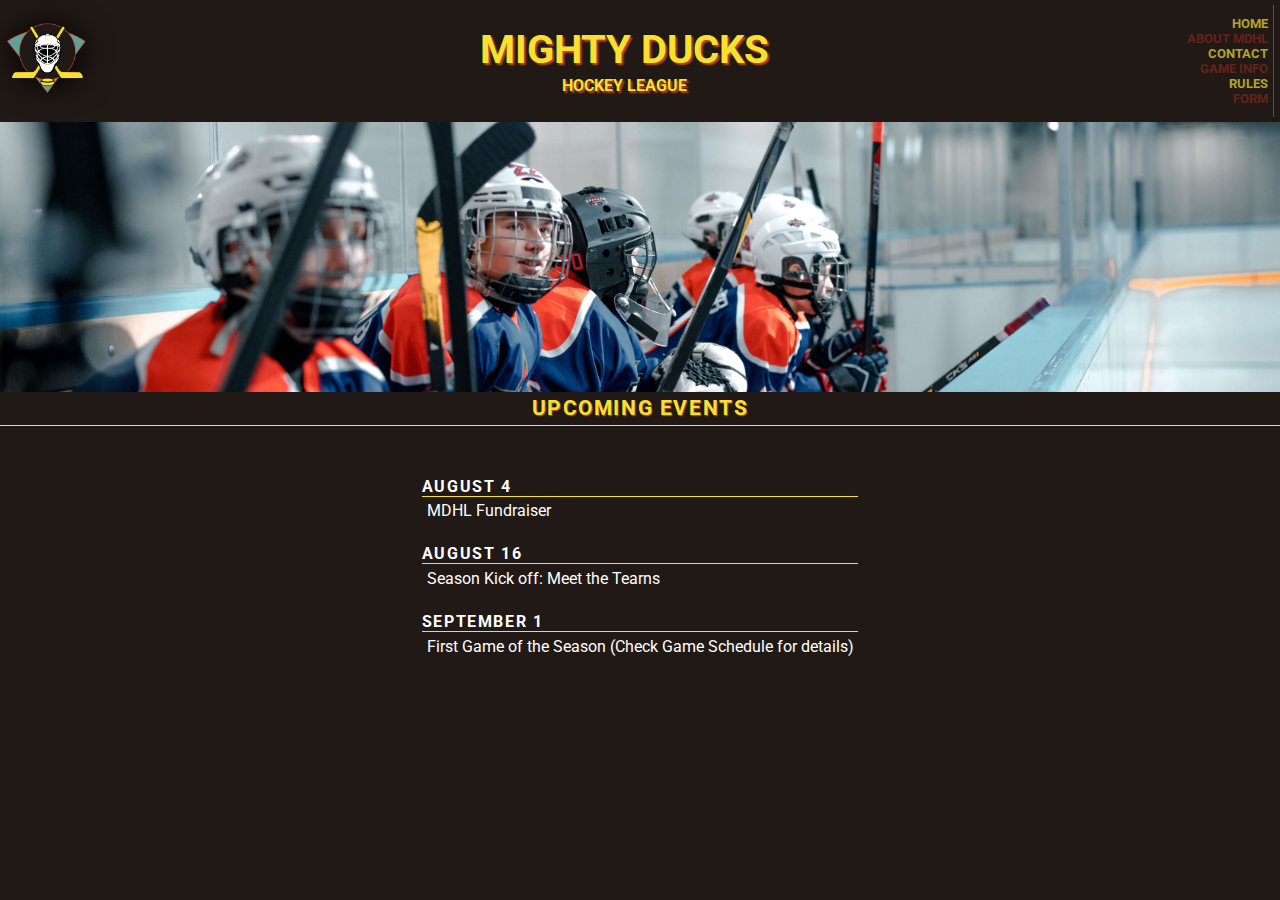
<file: index.html>
<!DOCTYPE html>
<html lang="en">
<head>
    <link rel="shortcut icon" href="./favico.ico">
    <meta charset="UTF-8">
    <meta http-equiv="X-UA-Compatible" content="IE=edge">
    <meta name="viewport" content="width=device-width, initial-scale=1.0">
    <title>Mighty Ducks Hockey League</title>
    <link rel="stylesheet" href="./assets/css/mdhl_2.css" type="text/css">
</head>
<body>
    <!-- HEADER -->
    <header class="banner">
        <!-- NAV-->
        <div class="navBar">
            <div class="brand">
                <img src="./assets/img/Logo-mighty.png" alt="logo might ducks">
            </div>
            <h1 class="title">
                Mighty Ducks <span>Hockey League</span>
            </h1>
            <nav class="menuNav">
                <ul>
                    <li><a class="uno" href="index.html">HOME</a></li>
                    <li><a class="dos" href="about.html">About MDHL</a></li>
                    <li><a class="uno" href="contact.html">Contact</a></li>
                    <li><a class="dos" href="game_info.html">Game Info</a></li>
                    <li><a class="uno" href="rules.html">Rules</a></li>
                    <li><a class="dos" href="form.html">Form</a></li>
                </ul>     
            </nav>
        </div>
        <!-- BACKGROUND IMAGE -->
        <div class="imgBanner indexP">
        </div>
    </header>
    <!-- CONTENIDO -->
    <section class="container">
        <!-- TITULO DE CADA PAGINA -->
        <h2 class="subtitle">
            Upcoming Events
        </h2>
        <!-- ARTICULO DE CONTENIDO -->
        <article class="contenido">
            <div class="ContenidoFechas">
                <dl>
                    <dt>August 4</dt>
                    <dd>MDHL Fundraiser</dd>
                    <dt>August 16</dt>
                    <dd>Season Kick off: Meet the Tearns</dd>
                    <dt>September 1</dt>
                    <dd>First Game of the Season (Check Game Schedule for details)</dd>
                </dl>
            </div>
        </article>
    </section>
</body>
</html>
</file>
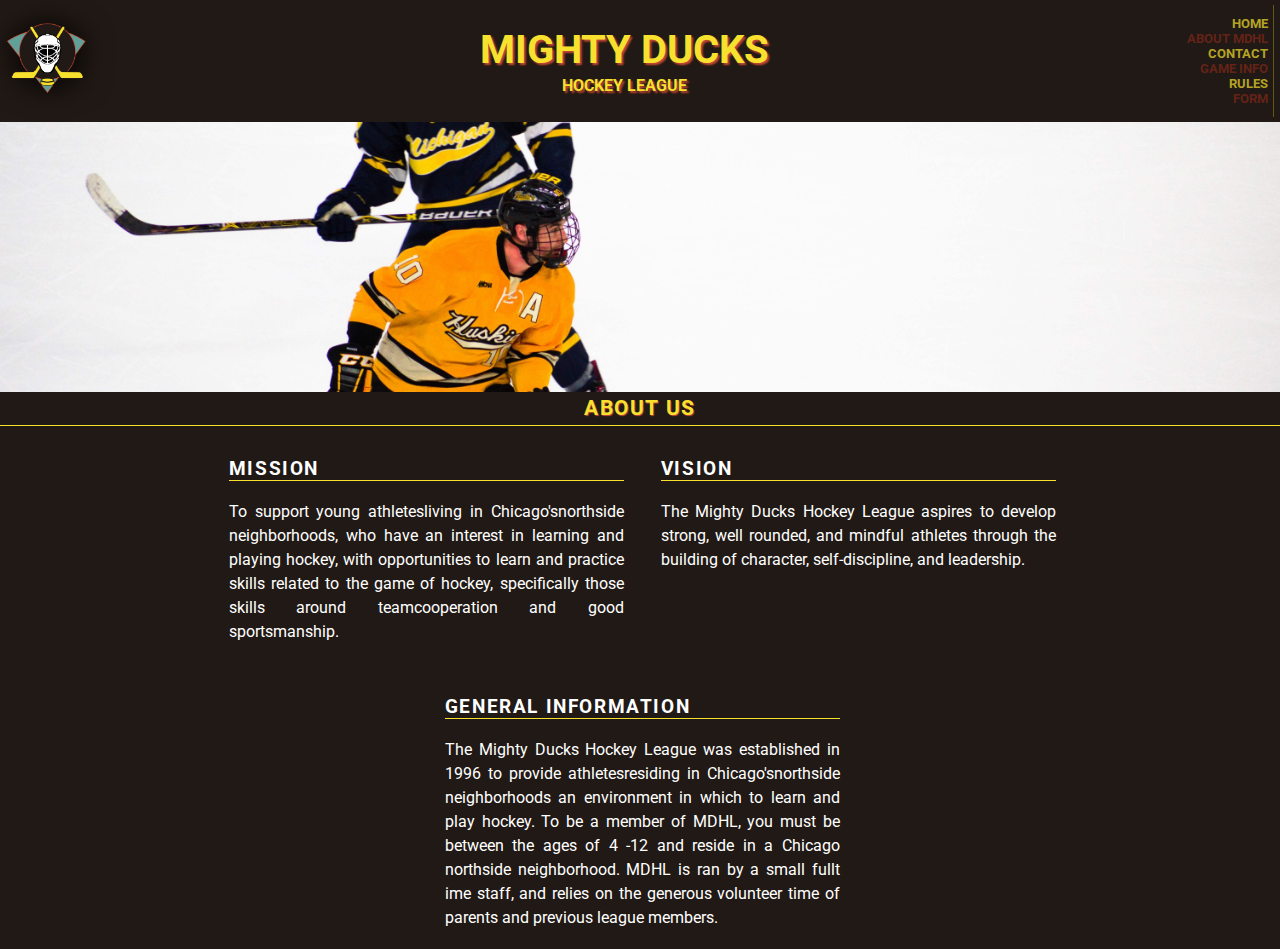
<file: about.html>
<!DOCTYPE html>
<html lang="en">
<head>
    <link rel="shortcut icon" href="./favico.ico">
    <meta charset="UTF-8">
    <meta http-equiv="X-UA-Compatible" content="IE=edge">
    <meta name="viewport" content="width=device-width, initial-scale=1.0">
    <title>Mighty Ducks Hockey League</title>
    <link rel="stylesheet" href="./assets/css/mdhl_2.css" type="text/css">
</head>
<body>
    <!-- HEADER -->
    <header class="banner">
        <!-- NAV-->
        <div class="navBar">
            <div class="brand">
                <img src="./assets/img/Logo-mighty.png" alt="logo might ducks">
            </div>
            <h1 class="title">
                Mighty Ducks <span>Hockey League</span>
            </h1>
            <nav class="menuNav">
                <ul>
                    <li><a class="uno" href="index.html">HOME</a></li>
                    <li><a class="dos" href="about.html">About MDHL</a></li>
                    <li><a class="uno" href="contact.html">Contact</a></li>
                    <li><a class="dos" href="game_info.html">Game Info</a></li>
                    <li><a class="uno" href="rules.html">Rules</a></li>
                    <li><a class="dos" href="form.html">Form</a></li>
                </ul>     
            </nav>
        </div>
        <!-- BACKGROUND IMAGE -->
        <div class="imgBanner aboutP">
        </div>
    </header>
    <!-- CONTENIDO -->
    <section class="container">
        <!-- TITULO DE CADA PAGINA -->
        <h2 class="subtitle">
            About Us
        </h2>
        <!-- ARTICULO DE CONTENIDO -->
        <article class="cardContain">
            <div class="card">
                <h3>
                    Mission
                </h3>
                <p>
                    To support young athletesliving in Chicago'snorthside neighborhoods, who have an interest in
                    learning and playing hockey, with opportunities to learn and practice skills related to the game of 
                    hockey, specifically those skills around teamcooperation and good sportsmanship.
                </p>
            </div>
            <div class="card">
                <h3>
                    Vision
                </h3>
                <p>
                    The Mighty Ducks Hockey League aspires to develop strong, well rounded, and mindful
                    athletes through the building of character, self-discipline, and leadership.
                </p>
            </div>
            <div class="card">
                <h3>
                    General Information
                </h3>
                <p>
                    The Mighty Ducks Hockey League was established in 1996 to provide athletesresiding in 
                    Chicago'snorthside neighborhoods an environment in which to learn and play hockey. To be a 
                    member of MDHL, you must be between the ages of 4 -12 and reside in a Chicago northside 
                    neighborhood. MDHL is ran by a small fullt ime staff, and relies on the generous volunteer time of 
                    parents and previous league members.
                </p>
            </div>
        </article>
    </section>
</body>
</html>
</file>
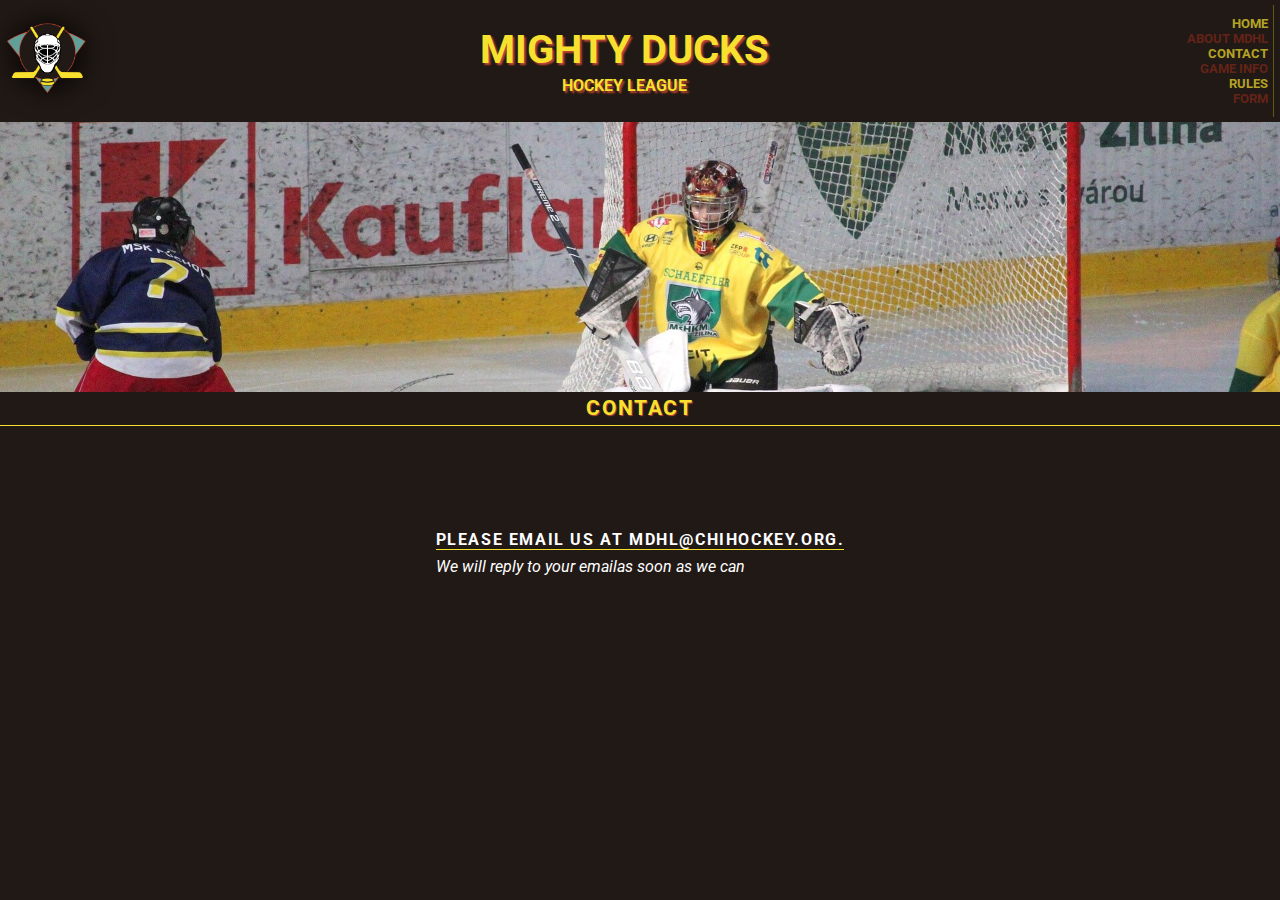
<file: contact.html>
<!DOCTYPE html>
<html lang="en">
<head>
    <link rel="shortcut icon" href="./favico.ico">
    <meta charset="UTF-8">
    <meta http-equiv="X-UA-Compatible" content="IE=edge">
    <meta name="viewport" content="width=device-width, initial-scale=1.0">
    <title>Mighty Ducks Hockey League</title>
    <link rel="stylesheet" href="./assets/css/mdhl_2.css" type="text/css">
</head>
<body>
    <!-- HEADER -->
    <header class="banner">
        <!-- NAV-->
        <div class="navBar">
            <div class="brand">
                <img src="./assets/img/Logo-mighty.png" alt="logo might ducks">
            </div>
            <h1 class="title">
                Mighty Ducks <span>Hockey League</span>
            </h1>
            <nav class="menuNav">
                <ul>
                    <li><a class="uno" href="index.html">HOME</a></li>
                    <li><a class="dos" href="about.html">About MDHL</a></li>
                    <li><a class="uno" href="contact.html">Contact</a></li>
                    <li><a class="dos" href="game_info.html">Game Info</a></li>
                    <li><a class="uno" href="rules.html">Rules</a></li>
                    <li><a class="dos" href="form.html">Form</a></li>
                </ul>     
            </nav>
        </div>
        <!-- BACKGROUND IMAGE -->
        <div class="imgBanner contactP">
        </div>
    </header>
    <!-- CONTENIDO -->
    <section class="container">
        <!-- TITULO DE CADA PAGINA -->
        <h2 class="subtitle">
            Contact
        </h2>
        <!-- ARTICULO DE CONTENIDO -->
        <article class="contenido">
            <div class="contenidoContact"> 
                <dl>
                    <dt>Please email us at <a href="mailto:mdhl@chihockey.org">mdhl@chihockey.org</a>.</dt>
                    <dd>We will reply to your emailas soon as we can</dd>
                </dl>
                </div>
        </article>
    </section>
</body>
</html>
</file>
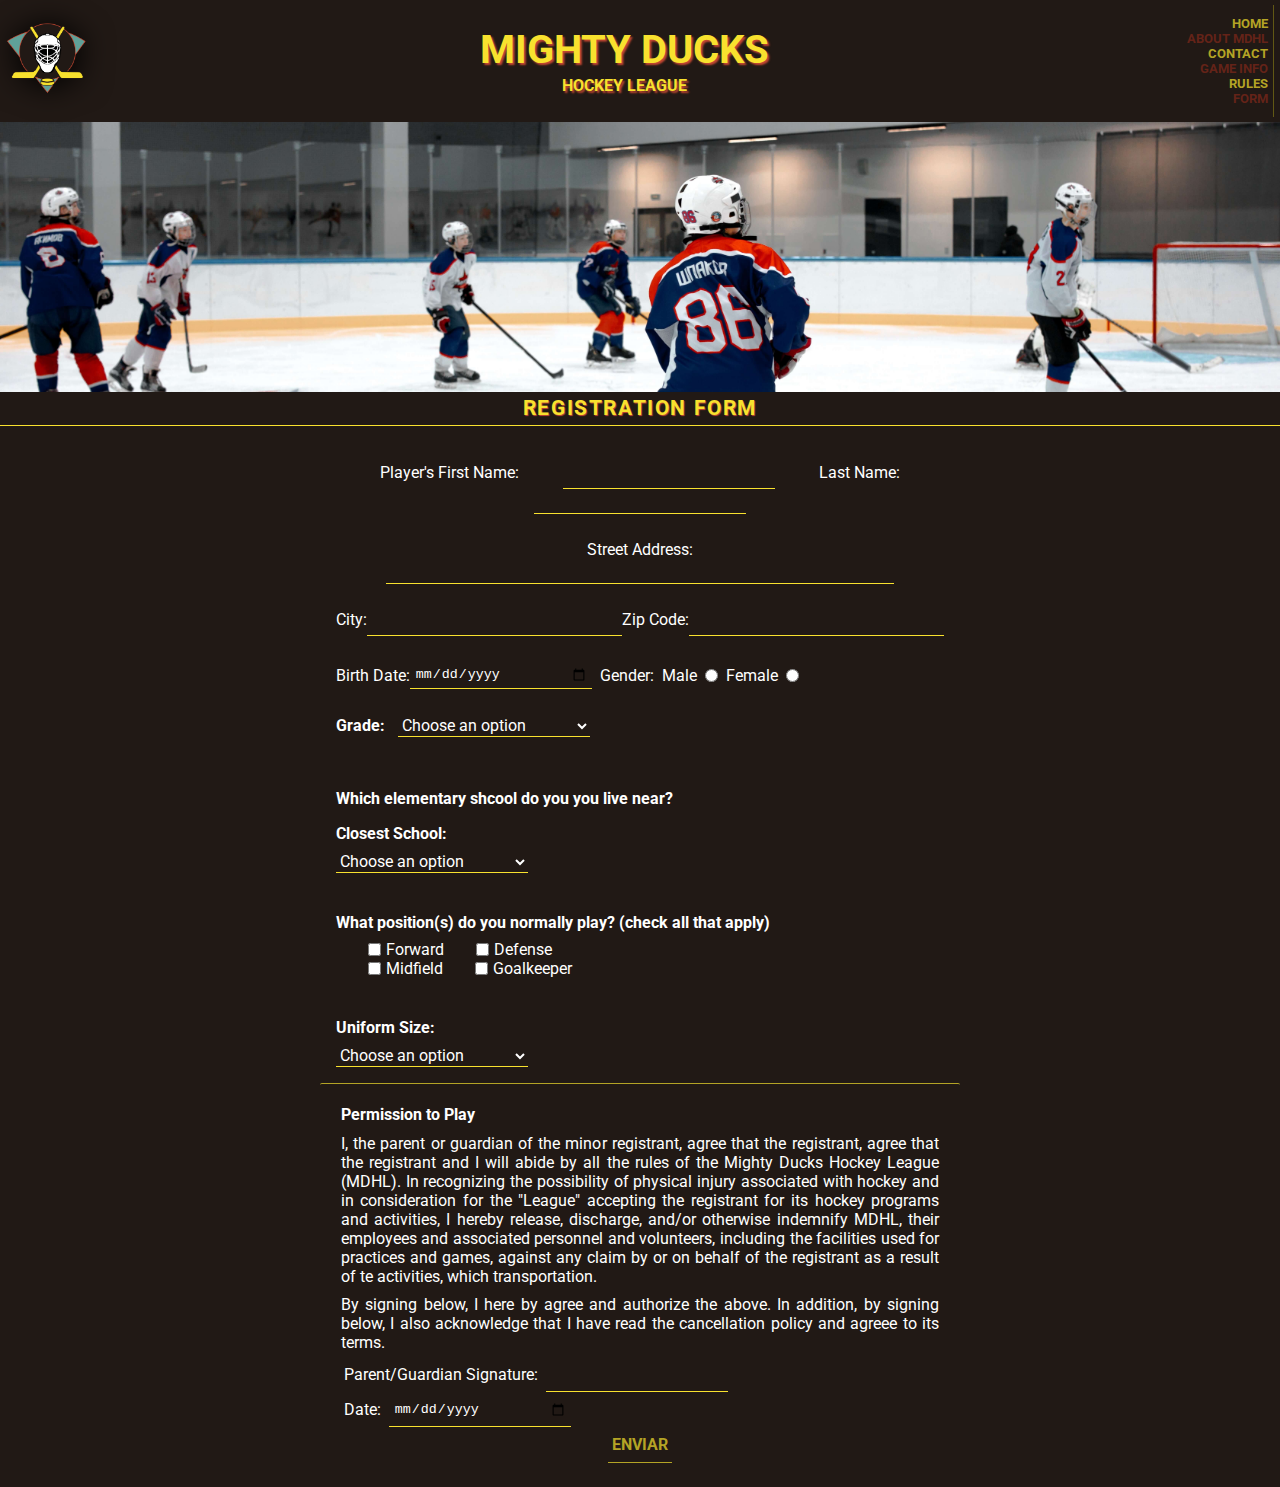
<file: form.html>
<!DOCTYPE html>
<html lang="en">
<head>
    <link rel="shortcut icon" href="./favico.ico">
    <meta charset="UTF-8">
    <meta http-equiv="X-UA-Compatible" content="IE=edge">
    <meta name="viewport" content="width=device-width, initial-scale=1.0">
    <title>Mighty Ducks Hockey League</title>
    <link rel="stylesheet" href="./assets/css/mdhl_2.css" type="text/css">
</head>
<body>
    <!-- HEADER -->
    <header class="banner">
        <!-- NAV-->
        <div class="navBar">
            <div class="brand">
                <img src="./assets/img/Logo-mighty.png" alt="logo might ducks">
            </div>
            <h1 class="title">
                Mighty Ducks <span>Hockey League</span>
            </h1>
            <nav class="menuNav">
                <ul>
                    <li><a class="uno" href="index.html">HOME</a></li>
                    <li><a class="dos" href="about.html">About MDHL</a></li>
                    <li><a class="uno" href="contact.html">Contact</a></li>
                    <li><a class="dos" href="game_info.html">Game Info</a></li>
                    <li><a class="uno" href="rules.html">Rules</a></li>
                    <li><a class="dos" href="form.html">Form</a></li>
                </ul>     
            </nav>
        </div>
        <!-- BACKGROUND IMAGE -->
        <div class="imgBanner formP">
        </div>
    </header>
    <!-- CONTENIDO -->
    <section class="container">
        <!-- TITULO DE CADA PAGINA -->
        <h2 class="subtitle">
            Registration form
        </h2>
        <!-- ARTICULO DE CONTENIDO -->
        <article class="contenido">
            <form action="show_data.html" method="get">
                <fieldset>
                <div class="fName">
                <!-- NOMBRE -->
                    <label for="fname">Player's First Name:</label>
                        <input type="text" name="name" id="fname">
                <!-- APELLIDO -->
                    <label for="lname">Last Name:</label>
                        <input type="text" name="lastname" id="lname">
                </div>
                <div class="fDireccion">
                <!-- DIRECCION -->
                    <label for="address">Street Address:</label>
                        <input type="text" name="address" id="address">
                </div>
                <div class="fCiudad">
                <!-- CIUDAD -->
                    <label for="city">City:</label>
                        <input type="text" name="city" id="city">
                <!-- CODIGO POSTAL -->
                    <label for="zCode">Zip Code:</label>
                        <input type="number" name="zip_Code" id="zCode">
                </div>
                <div class="fBirth">
                <!-- FECHA DE NACIMIENTO -->
                    <label for="birth">Birth Date:</label>
                        <input type="date" name="birth" id="birth">
                <!-- GENERO -->
                    <p>Gender:</p>
                        <label for="Mgender">Male</label>
                            <input type="radio" name="gender" id="Mgender" value="male">
                        <label for="Fgender">Female</label>
                            <input type="radio" name="gender" id="Fgender" value="female">
                </div>
                <div class="fGrado">
                <!-- GRADO -->
                    <p><strong>Grade:</strong></p>
                        <select name="grade" id="grade">
                            <option disabled selected hidden> Choose an option</option>
                            <option value="preschool">Pre-School</option>
                            <option value="first">1rst</option>
                            <option value="second">2nd</option>
                            <option value="third">3rd</option>
                            <option value="fourth">4th</option>
                            <option value="fifth">5th</option>
                        </select>
                </div>
                </fieldset>
                <fieldset class="f1">
                <!-- CLOSEST SCHOOL -->
                    <p><strong>Which elementary shcool do you you live near?</strong></p>
                    <p><strong>Closest School:</strong></p>
                    <select name="closest" id="closest_school">
                        <option disabled selected hidden> Choose an option</option>
                        <option value="Katzenmaier">AJ Katzenmaier</option>
                        <option value="Greenbay">Greenbay</option>
                        <option value="Howard">Howard A Yeager</option>
                        <option value="Marjorie">Marjorie P Hart</option>
                        <option value="North">North Elementary</option>
                        <option value="South">South  Elementary</option>
                    </select>
                </fieldset>
                <fieldset class="f2">
                <!-- POSITION(S) -->
                    <p><strong>What position(s) do you normally play? (check all that apply)</strong></p>
                    <div class="miniContainer">
                        <input type="checkbox" name="Forward" id="check1">
                        <label for="check1">Forward</label>
                        <input type="checkbox" name="Defense" id="check2">
                        <label for="check2">Defense</label>
                        <input type="checkbox" name="Midfield" id="check3">
                        <label for="check3">Midfield</label>
                        <input type="checkbox" name="Goalkeeper" id="check4">
                        <label for="check4">Goalkeeper</label>
                    </div>
                </fieldset>
                <fieldset class="f3">
                <!-- UNIFORM SIZE -->
                    <p><strong>Uniform Size:</strong></p>
                    <select name="size" id="size">
                        <option disabled selected hidden> Choose an option</option>
                        <option value="YS">Youth Small</option>
                        <option value="YM">Youth Medium</option>
                        <option value="YL">Youth Large</option>
                        <option value="S">Small</option>
                        <option value="M">Medium</option>
                        <option value="L">Large</option>
                        <option value="EL">Extra-Large</option>
                    </select>
                </fieldset>
                <fieldset class="f4">
                <!-- PERMISSION TO PLAY -->
                    <p><strong>Permission to Play</strong></p>
                    <p>I, the parent or guardian of the minor registrant, agree that the registrant, agree that the registrant and I will abide by all the rules of the Mighty Ducks Hockey League (MDHL). In recognizing the possibility of physical injury associated with hockey and in  consideration for the "League" accepting the registrant for its hockey programs and activities, I hereby release, discharge, and/or otherwise indemnify MDHL, their employees and associated personnel and volunteers, including the facilities used for practices and games, against any claim by or on behalf of the registrant as a result of te activities, which transportation.</p>
                    <p>By signing below, I here by agree and authorize the above. In addition, by signing below, I also acknowledge that I have read the cancellation policy and agreee to its terms.</p>
                <!-- PARENT -->
                    <div class="miniContainer1">
                    <label for="signature">Parent/Guardian Signature:</label>
                        <input type="text" name="signature" id="signature">
                    </div>
                <!-- DATE -->
                    <div class="miniContainer1">
                    <label for="date">Date:</label>
                        <input type="date" name="date" id="date">
                    </div>
                    <button type="submit">enviar</button>
                </fieldset>
            </form>
        </article>
    </section>
</body>
</html>
</file>
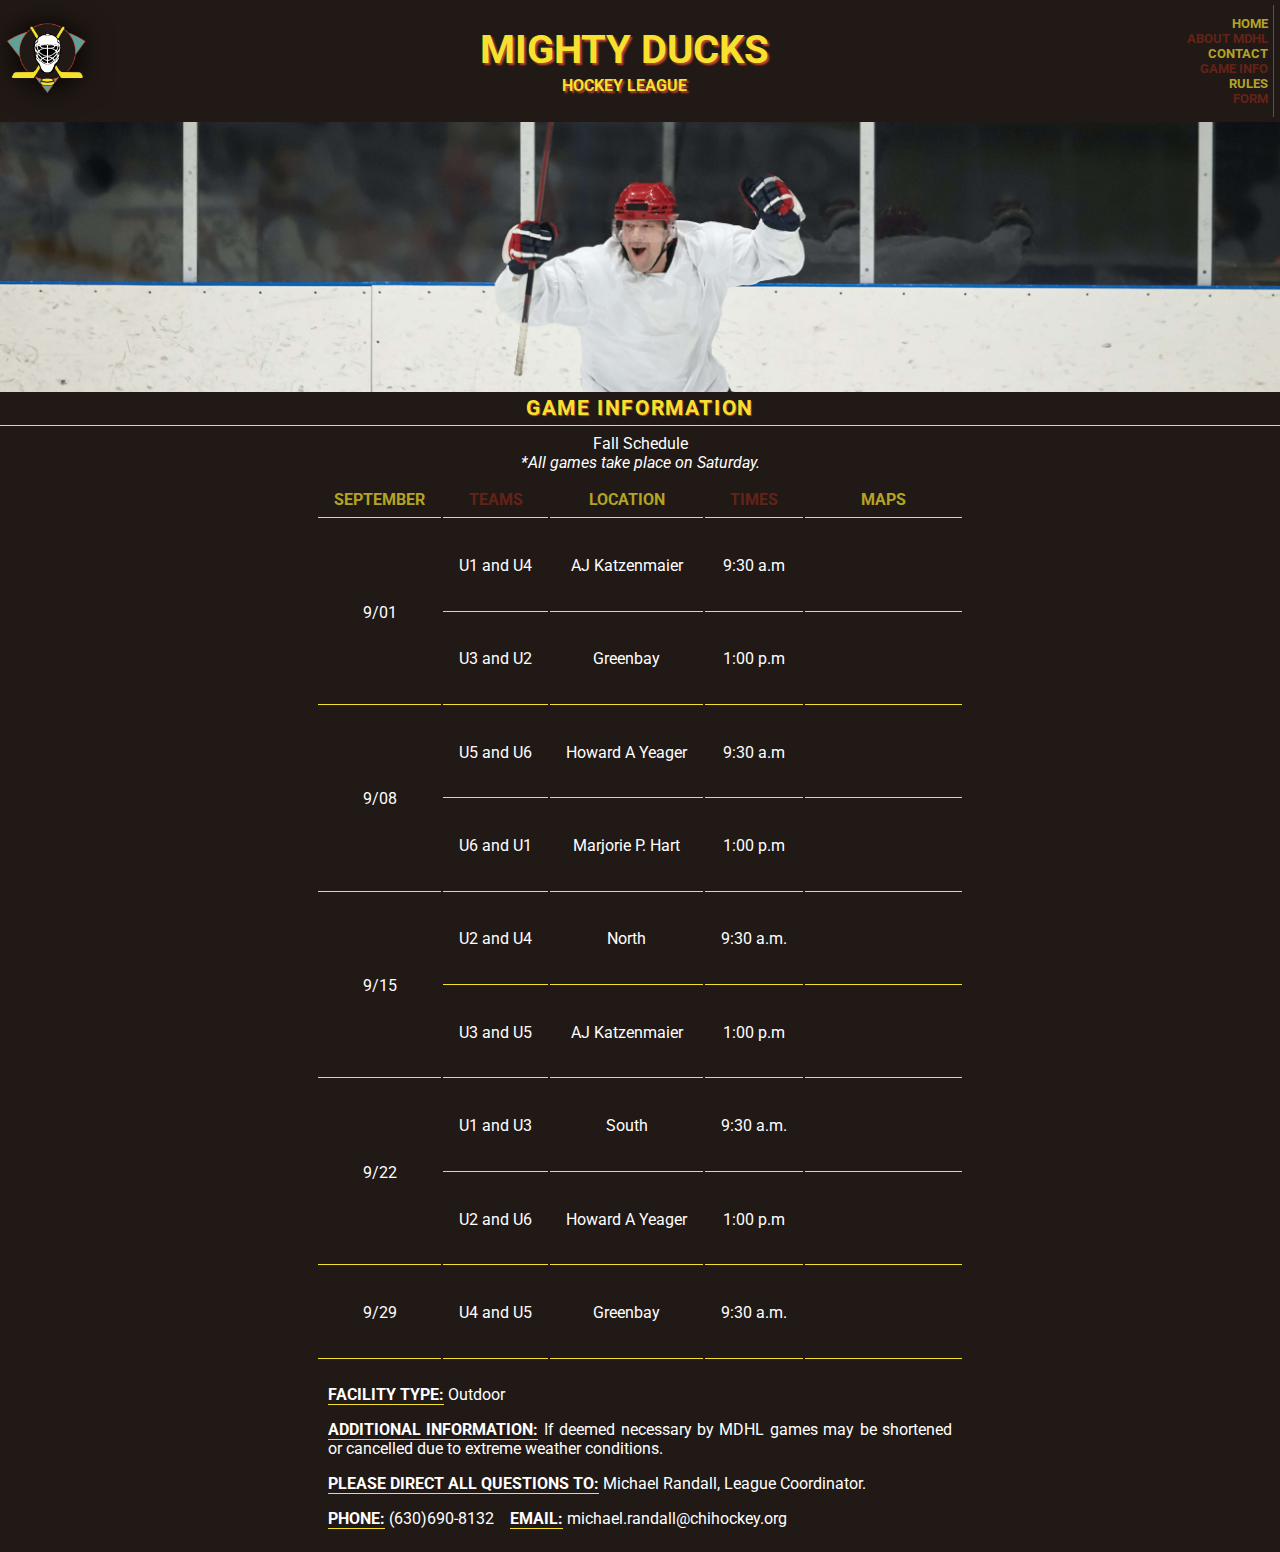
<file: game_info.html>
<!DOCTYPE html>
<html lang="en">
<head>
    <link rel="shortcut icon" href="./favico.ico">
    <meta charset="UTF-8">
    <meta http-equiv="X-UA-Compatible" content="IE=edge">
    <meta name="viewport" content="width=device-width, initial-scale=1.0">
    <title>Mighty Ducks Hockey League</title>
    <link rel="stylesheet" href="./assets/css/mdhl_2.css" type="text/css">
</head>
<body>
    <!-- HEADER -->
    <header class="banner">
        <!-- NAV-->
        <div class="navBar">
            <div class="brand">
                <img src="./assets/img/Logo-mighty.png" alt="logo might ducks">
            </div>
            <h1 class="title">
                Mighty Ducks <span>Hockey League</span>
            </h1>
            <nav class="menuNav">
                <ul>
                    <li><a class="uno" href="index.html">HOME</a></li>
                    <li><a class="dos" href="about.html">About MDHL</a></li>
                    <li><a class="uno" href="contact.html">Contact</a></li>
                    <li><a class="dos" href="game_info.html">Game Info</a></li>
                    <li><a class="uno" href="rules.html">Rules</a></li>
                    <li><a class="dos" href="form.html">Form</a></li>
                </ul>     
            </nav>
        </div>
        <!-- BACKGROUND IMAGE -->
        <div class="imgBanner gameInfoP">
        </div>
    </header>
    <!-- CONTENIDO -->
    <section class="container">
        <!-- TITULO DE CADA PAGINA -->
        <h2 class="subtitle">
            Game Information
        </h2>
        <!-- ARTICULO DE CONTENIDO -->
        <article class="contenido">
            <div class="contenidoTabla">
                <table>
                    <caption>
                        Fall Schedule
                        <p>
                            *All games take place on Saturday.
                        </p>
                    </caption>
                    <thead>
                        <tr>
                            <th class="uno">September</th>
                            <th class="dos">Teams</th>
                            <th class="uno">Location</th>
                            <th class="dos">Times</th>
                            <th class="uno">Maps</th>
                        </tr>
                    </thead>
                    <tbody>
                        <tr>
                            <td rowspan="2">9/01</td>
                            <td>U1 and U4</td>
                            <td>AJ Katzenmaier</td>
                            <td>9:30 a.m</td>
                            <td class="map"><iframe src="https://www.google.com/maps/embed?pb=!1m18!1m12!1m3!1d2949.780884853173!2d-87.86499018471326!3d42.32587204525279!2m3!1f0!2f0!3f0!3m2!1i1024!2i768!4f13.1!3m3!1m2!1s0x880f932fbc6ba7cd%3A0xcf2bbe275c6da815!2sAJ%20Katzenmaier%20Academy!5e0!3m2!1ses-419!2sar!4v1634238879915!5m2!1ses-419!2sar" width="150" height="80" style="border:0;" allowfullscreen="" loading="lazy"></iframe></td>
                        </tr>
                        <tr>
                            <td>U3 and U2</td>
                            <td>Greenbay</td>
                            <td>1:00 p.m</td>
                            <td class="map"><iframe src="https://www.google.com/maps/embed?pb=!1m18!1m12!1m3!1d182055.1541437747!2d-88.13058080841633!3d44.523104631884145!2m3!1f0!2f0!3f0!3m2!1i1024!2i768!4f13.1!3m3!1m2!1s0x8802e2e809b380f3%3A0x6370045214dcf571!2sGreen%20Bay%2C%20Wisconsin%2C%20EE.%20UU.!5e0!3m2!1ses-419!2sar!4v1634239201189!5m2!1ses-419!2sar" width="150" height="80" style="border:0;" allowfullscreen="" loading="lazy"></iframe></td>
                        </tr>
                        <tr>
                            <td rowspan="2">9/08</td>
                            <td>U5 and U6</td>
                            <td>Howard A Yeager</td>
                            <td> 9:30 a.m</td>
                            <td class="map"><iframe src="https://www.google.com/maps/embed?pb=!1m18!1m12!1m3!1d2950.2698766738085!2d-87.85606978471358!3d42.315442245911036!2m3!1f0!2f0!3f0!3m2!1i1024!2i768!4f13.1!3m3!1m2!1s0x880feccac26b07c5%3A0x8b51fa5d6efe771a!2sHoward%20A.%20Yeager%20School%20(PREK-K)!5e0!3m2!1ses-419!2sar!4v1634239205440!5m2!1ses-419!2sar" width="150" height="80" style="border:0;" allowfullscreen="" loading="lazy"></iframe></td>
                        </tr>
                        <tr>
                            <td>U6 and U1</td>
                            <td>Marjorie P. Hart</td>
                            <td>1:00 p.m</td>
                            <td class="map"><iframe src="https://www.google.com/maps/embed?pb=!1m18!1m12!1m3!1d2968.289653643628!2d-87.64816138472492!3d41.92962687016727!2m3!1f0!2f0!3f0!3m2!1i1024!2i768!4f13.1!3m3!1m2!1s0x880fd30f2637f9d7%3A0xdbff5d5dfcfcfa35!2sMarjorie%20P%20Hart%20Elementary!5e0!3m2!1ses-419!2sar!4v1634239567880!5m2!1ses-419!2sar" width="150" height="80" style="border:0;" allowfullscreen="" loading="lazy"></iframe></td>
                        </tr>
                        <tr>
                            <td rowspan="2">9/15</td>
                            <td>U2 and U4</td>
                            <td>North</td>
                            <td>9:30 a.m.</td>
                            <td class="map"><iframe src="https://www.google.com/maps/embed?pb=!1m18!1m12!1m3!1d11791.039398182702!2d-87.84319973022463!3d42.36895699999998!2m3!1f0!2f0!3f0!3m2!1i1024!2i768!4f13.1!3m3!1m2!1s0x880fed60b13aa0a7%3A0xfe6df83b0f197ed6!2sNorth%20Elementary%20School!5e0!3m2!1ses-419!2sar!4v1634240110857!5m2!1ses-419!2sar" width="150" height="80" style="border:0;" allowfullscreen="" loading="lazy"></iframe></td>
                        </tr>
                        <tr>
                            <td>U3 and U5</td>
                            <td>AJ Katzenmaier</td>
                            <td>1:00 p.m</td>
                            <td class="map"><iframe src="https://www.google.com/maps/embed?pb=!1m18!1m12!1m3!1d2949.780884853173!2d-87.86499018471326!3d42.32587204525279!2m3!1f0!2f0!3f0!3m2!1i1024!2i768!4f13.1!3m3!1m2!1s0x880f932fbc6ba7cd%3A0xcf2bbe275c6da815!2sAJ%20Katzenmaier%20Academy!5e0!3m2!1ses-419!2sar!4v1634238879915!5m2!1ses-419!2sar" width="150" height="80" style="border:0;" allowfullscreen="" loading="lazy"></iframe></td>
                        </tr>
                        <tr>
                            <td rowspan="2">9/22</td>
                            <td>U1 and U3</td>
                            <td>South</td>
                            <td>9:30 a.m.</td>
                            <td class="map"><iframe src="https://www.google.com/maps/embed?pb=!1m18!1m12!1m3!1d2950.193522975514!2d-87.85678168471357!3d42.31707094580821!2m3!1f0!2f0!3f0!3m2!1i1024!2i768!4f13.1!3m3!1m2!1s0x880feccac2135a21%3A0x8ce88e90b96bbec1!2sSouth%20Elementary%20School%20(K-5)!5e0!3m2!1ses-419!2sar!4v1634239995368!5m2!1ses-419!2sar" width="150" height="80" style="border:0;" allowfullscreen="" loading="lazy"></iframe></td>
                        </tr>
                        <tr>
                            <td>U2 and U6</td>
                            <td>Howard A Yeager</td>
                            <td>1:00 p.m</td>
                            <td class="map"><iframe src="https://www.google.com/maps/embed?pb=!1m18!1m12!1m3!1d2950.2698766738085!2d-87.85606978471358!3d42.315442245911036!2m3!1f0!2f0!3f0!3m2!1i1024!2i768!4f13.1!3m3!1m2!1s0x880feccac26b07c5%3A0x8b51fa5d6efe771a!2sHoward%20A.%20Yeager%20School%20(PREK-K)!5e0!3m2!1ses-419!2sar!4v1634239205440!5m2!1ses-419!2sar" width="150" height="80" style="border:0;" allowfullscreen="" loading="lazy"></iframe>
                            </td>
                        </tr>
                        <tr>
                            <td>9/29</td>
                            <td>U4 and U5</td>
                            <td>Greenbay</td>
                            <td>9:30 a.m.</td>
                            <td class="map"><iframe src="https://www.google.com/maps/embed?pb=!1m18!1m12!1m3!1d182055.1541437747!2d-88.13058080841633!3d44.523104631884145!2m3!1f0!2f0!3f0!3m2!1i1024!2i768!4f13.1!3m3!1m2!1s0x8802e2e809b380f3%3A0x6370045214dcf571!2sGreen%20Bay%2C%20Wisconsin%2C%20EE.%20UU.!5e0!3m2!1ses-419!2sar!4v1634239201189!5m2!1ses-419!2sar" width="150" height="80" style="border:0;" allowfullscreen="" loading="lazy"></iframe></td>
                        </tr>
                    </tbody>
                </table>
            </div>
        </article>
        <article class="contenidoDatos">
            <ul class="primeraParte">
                <li><strong>Facility type:</strong> Outdoor</li>
                <li><strong>Additional Information:</strong> If deemed necessary by MDHL games may be shortened or cancelled due to extreme weather conditions.</li>
                <li><strong>Please direct all questions to:</strong> Michael Randall, League Coordinator.</li>
            </ul>
            <ul class="segundaParte"> 
                <li><strong>Phone:</strong><a href="tel:+(630)690-8132"> (630)690-8132</a></li>
                <li><strong>Email:</strong><a href="mailto:michael.randall@chihockey.org"> michael.randall@chihockey.org</a></li>
            </ul>   
        </article>
    </section>
</body>
</html>
</file>
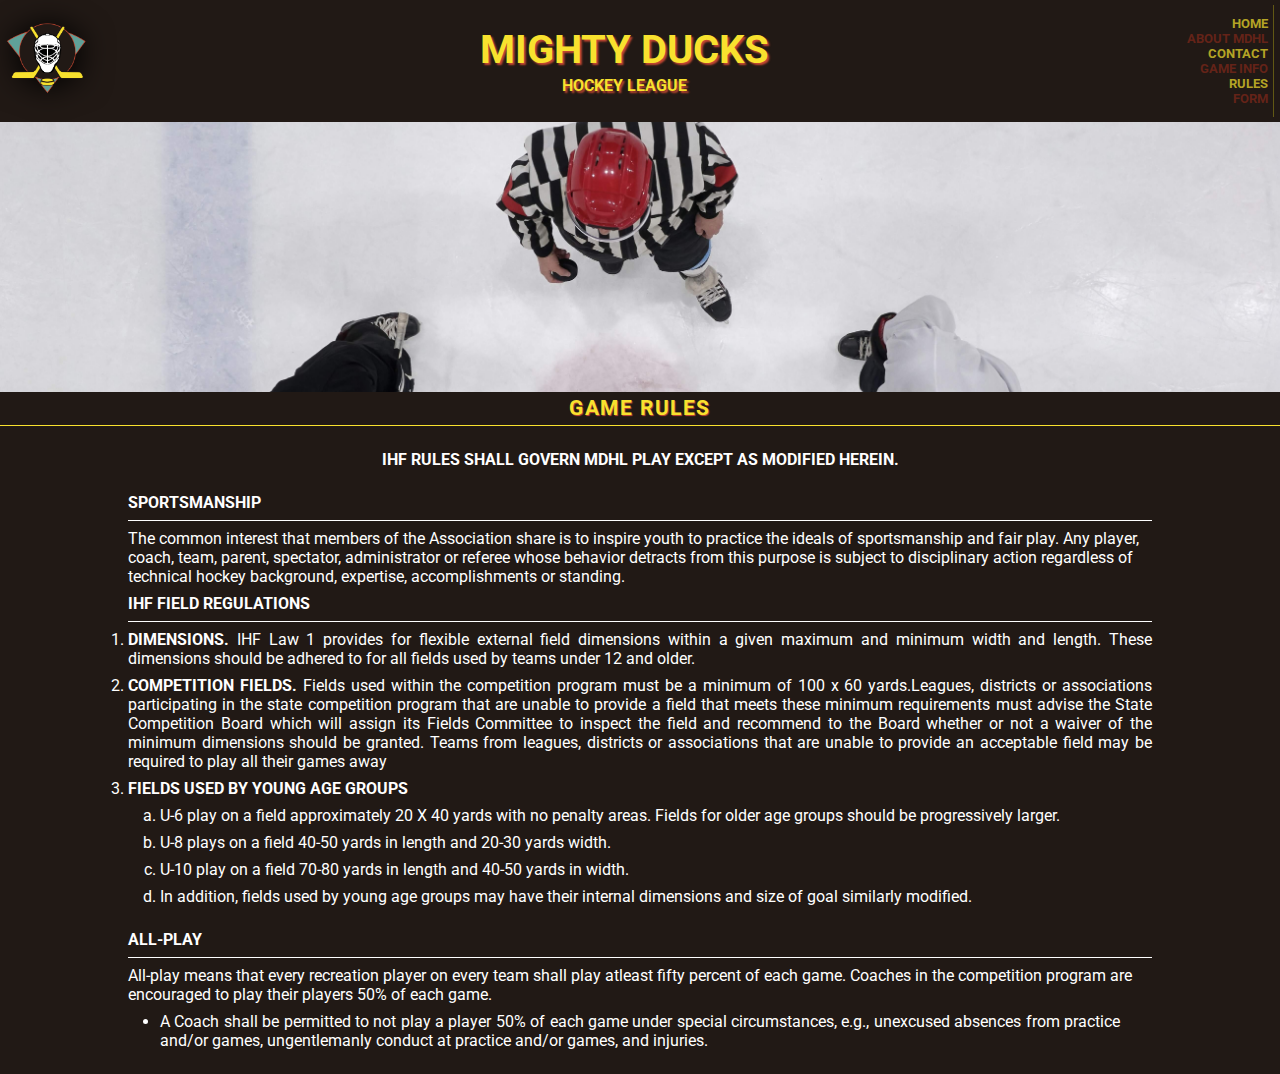
<file: rules.html>
<!DOCTYPE html>
<html lang="en">
<head>
    <link rel="shortcut icon" href="./favico.ico">
    <meta charset="UTF-8">
    <meta http-equiv="X-UA-Compatible" content="IE=edge">
    <meta name="viewport" content="width=device-width, initial-scale=1.0">
    <title>Mighty Ducks Hockey League</title>
    <link rel="stylesheet" href="./assets/css/mdhl_2.css" type="text/css">
</head>
<body>
    <!-- HEADER -->
    <header class="banner">
        <!-- NAV-->
        <div class="navBar">
            <div class="brand">
                <img src="./assets/img/Logo-mighty.png" alt="logo might ducks">
            </div>
            <h1 class="title">
                Mighty Ducks <span>Hockey League</span>
            </h1>
            <nav class="menuNav">
                <ul>
                    <li><a class="uno" href="index.html">HOME</a></li>
                    <li><a class="dos" href="about.html">About MDHL</a></li>
                    <li><a class="uno" href="contact.html">Contact</a></li>
                    <li><a class="dos" href="game_info.html">Game Info</a></li>
                    <li><a class="uno" href="rules.html">Rules</a></li>
                    <li><a class="dos" href="form.html">Form</a></li>
                </ul>     
            </nav>
        </div>
        <!-- BACKGROUND IMAGE -->
        <div class="imgBanner rulesP">
        </div>
    </header>
    <!-- CONTENIDO -->
    <section class="container">
        <!-- TITULO DE CADA PAGINA -->
        <h2 class="subtitle">
            Game Rules
        </h2>
        <!-- ARTICULO DE CONTENIDO -->
        <article class="contenido">
            <div class="containerRules">
                <h3>IHF rules shall govern MDHL play except as modified herein.</h3>
                <dl class="listaD">
                    <dt>
                        SPORTSMANSHIP
                    </dt>
                    <dd>
                        The common interest that members of the Association share is to inspire 
                        youth to practice the ideals of sportsmanship and fair play. Any player, coach, 
                        team, parent, spectator, administrator or referee whose behavior detracts from 
                        this purpose is subject to disciplinary action regardless of technical hockey 
                        background, expertise, accomplishments or standing.
                    </dd>
                </dl>
                    <h4>IHF FIELD REGULATIONS</h4>
                        <ol class="listaPrincipal">
                            <li>
                                <b>DIMENSIONS.</b> IHF Law 1 provides for flexible external field dimensions within 
                                a given maximum and minimum width and length. These dimensions should be 
                                adhered to for all fields used by teams under 12 and older.
                            </li>
                            <li>
                                <b>COMPETITION FIELDS.</b> Fields used within the competition program must be 
                                a minimum of 100 x 60 yards.Leagues, districts or associations participating in 
                                the state competition program that are unable to provide a field that meets these 
                                minimum requirements must advise the State Competition Board which will 
                                assign its Fields Committee to inspect the field and recommend to the Board 
                                whether or not a waiver of the minimum dimensions should be granted. Teams 
                                from leagues, districts or associations that are unable to provide an acceptable 
                                field may be required to play all their games away
                            </li>
                            <li>
                                <b>FIELDS USED BY YOUNG AGE GROUPS</b>
                                <ol type="a" class="puntoTres">
                                    <li>
                                        U-6 play on a field approximately 20 X 40 yards with no penalty areas. Fields for older age groups should be progressively larger.
                                    </li>
                                    <li>
                                        U-8 plays on a field 40-50 yards in length and 20-30 yards width.
                                    </li>
                                    <li>
                                        U-10 play on a field 70-80 yards in length and 40-50 yards in width.
                                    </li>
                                    <li>
                                        In addition, fields used by young age groups may have their internal dimensions and size of goal similarly modified.
                                    </li>
                                </ol>
                            </li>                            
                        </ol>
                <dl class="listaD">
                    <dt>
                        ALL-PLAY
                    </dt>
                    <dd>
                        All-play means that every recreation player on every team shall play atleast 
                        fifty percent of each game. Coaches in the competition program are encouraged 
                        to play their players 50% of each game.
                    </dd>
                </dl>
                    <ul>
                        <li>
                            A Coach shall be permitted to not play a player 50% of each game 
                            under special circumstances, e.g., unexcused absences from practice 
                            and/or games, ungentlemanly conduct at practice and/or games, and 
                            injuries. 
                        </li>
                    </ul>
            </div>
        </article>
    </section>
</body>
</html>
</file>
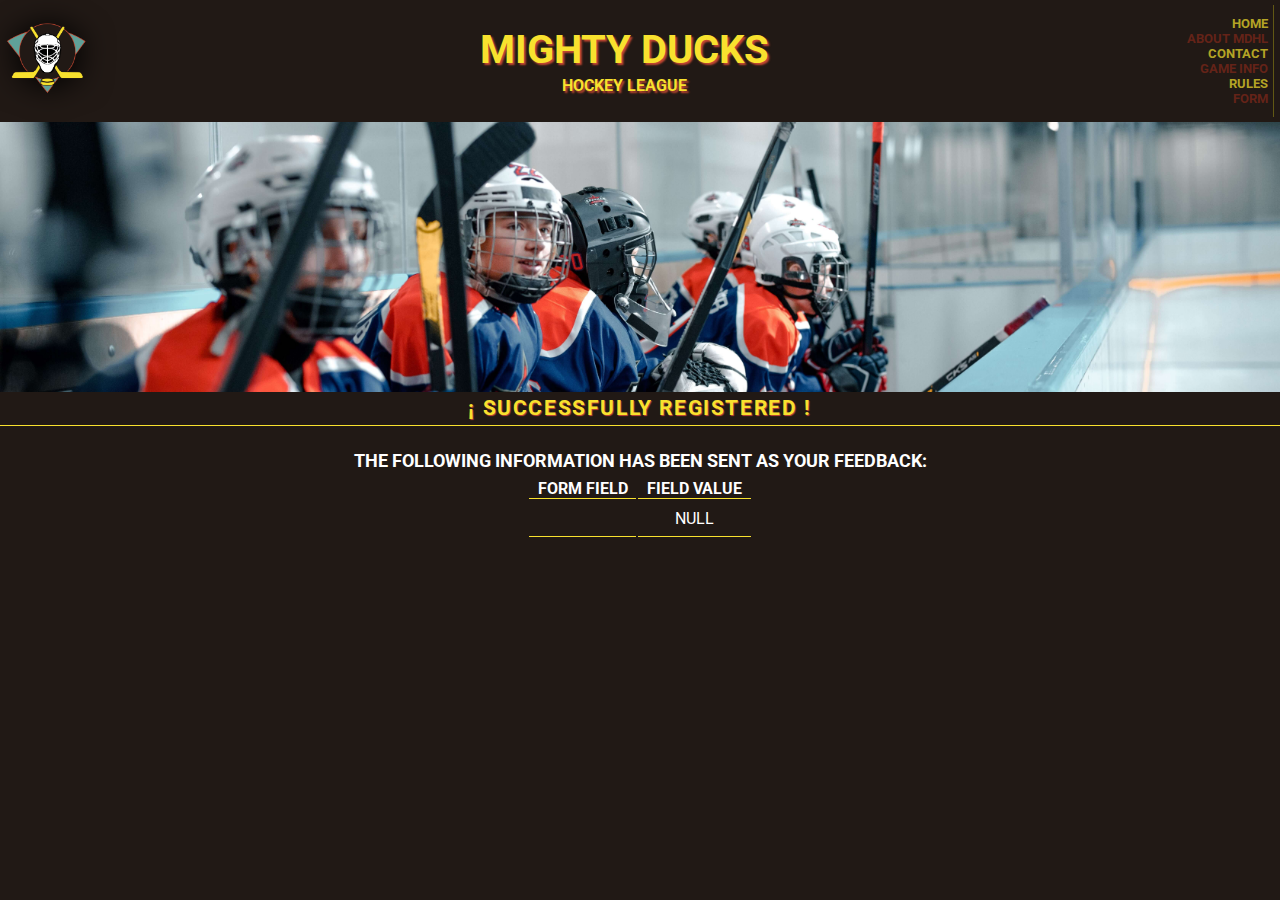
<file: show_data.html>
<!DOCTYPE html>
<html lang="en">
<head>
    <link rel="shortcut icon" href="./favico.ico">
    <meta charset="UTF-8">
    <meta http-equiv="X-UA-Compatible" content="IE=edge">
    <meta name="viewport" content="width=device-width, initial-scale=1.0">
    <title>Mighty Ducks Hockey League</title>
    <link rel="stylesheet" href="./assets/css/mdhl_2.css" type="text/css">
</head>
<body>
    <!-- HEADER -->
    <header class="banner">
        <!-- NAV-->
        <div class="navBar">
            <div class="brand">
                <img src="./assets/img/Logo-mighty.png" alt="logo might ducks">
            </div>
            <h1 class="title">
                Mighty Ducks <span>Hockey League</span>
            </h1>
            <nav class="menuNav">
                <ul>
                    <li><a class="uno" href="index.html">HOME</a></li>
                    <li><a class="dos" href="about.html">About MDHL</a></li>
                    <li><a class="uno" href="contact.html">Contact</a></li>
                    <li><a class="dos" href="game_info.html">Game Info</a></li>
                    <li><a class="uno" href="rules.html">Rules</a></li>
                    <li><a class="dos" href="form.html">Form</a></li>
                </ul>     
            </nav>
        </div>
        <!-- BACKGROUND IMAGE -->
        <div class="imgBanner indexP">
        </div>
    </header>
    <!-- CONTENIDO -->
    <section class="container">
        <!-- TITULO DE CADA PAGINA -->
        <h2 class="subtitle">
          ¡ successfully registered !
        </h2>
        <!-- ARTICULO DE CONTENIDO -->
        <article class="contenidoS">
          <p align=center>&nbsp;</p>
          <h3 align=center><font size="+1">The following information has been sent as your
            feedback:</font></h3>
          
          <table border="1" align=center width="226">
            <tr>
              <th align="center">Form Field</th>
              <th align="center">Field Value</th>
            </tr>
          
          <script language="javascript">
          var args = location.search.substr(1).split('&');
          for (var i = 0; i < args.length; ++i) {
            var parts = args[i].split('=');
            if (parts != null) {
              var field = parts[0];
              var value = parts[1];
              if (value == null) {
                value = "null"
              }
              else {
                value = '"' + unescape(value.replace(/\+/g, ' ')) + '"';
              }
          
              document.writeln('<tr><td align="center">' + field + '</td>');
              document.writeln('<td align="center">' + value + '</td></tr>');
            }
          }
          </script>
          
          <noscript>
          <tr><td>
          <p>You need to turn on Javascript in your browser.</p>
          
          <p>In Microsoft Internet Explorer 4 or greater:</p>
          <ul>
          <li>From the "Tools" menu (in IE 4, it's the "View" menu), select "Internet Options".</li>
          <li>Click on the "Security" tab.</li>
          <li>Click on the "Custom Level" button. (In IE 4, select "Custom"
          and then click on "Settings...".)</li>
          <li>Under "Active scripting" make sure "Enable" is selected.</li>
          </ul>
          
          <p>In Netscape version 4 or greater:</p>
          <ul>
          <li>From the <b>Edit</b> menu, select <b>Preferences</b>.</li>
          <li>In the <b>Category</b> list on the left, click on the word "Advanced".</li>
          <li>In the panel on the right, make sure "Enable JavaScript" is checked.</li>
          <li>Click the <b>OK</b> button.</li>
          </ul>
          </td></tr>
          </noscript>
          </table>
        </article>
    </section>
</body>
</html>
</file>
<file: assets/css/mdhl_2.css>
/* IMPORT DE FUENTES */
@import url('https://fonts.googleapis.com/css2?family=Roboto:wght@100;400;500&display=swap');

/* ESTILOS GENERALES */
*{
    padding: 0;
    margin: 0;
    box-sizing: border-box;
}

:root{
    /* enable colors */
    --dark: #211915;
    --primary: #f8e12e;
    --secondary: #c64832;
    --other: #189977;
    /* disable colors */
    --primaryD: #b4a425;
    --secondaryD: #642318;
    --otherD: #136e56;
    /* opacity .6 colors */
    --darkO: rgba(33, 25, 21, .6);
    --primaryO: rgb(248, 225, 46, .6);
    --secondaryO: rgb(198, 72, 50, .6);
    --otherO: rgb(24, 153, 119, .6);
}

body{
    font-size: 16px;
    font-family: 'Roboto', sans-serif;
    background-color: var(--dark);
}

/* CONTENIDO ESTATICO */
/* HEADER */

.banner{
    display: flex;
    flex-flow: column nowrap;
}

.navBar{
    display: flex;
    flex-flow: row wrap;
    justify-content: center;
    align-items: center;
    margin: .3rem 0;
}

.brand{
    margin: 0 .4rem;
}

.brand img{
    width: 5rem;
    filter: drop-shadow(1px 1px 15px #000);
}

/* TITULO */
.title{
    flex: 2 1 auto;
    color: var(--primary);
    text-align: center;
    text-transform: uppercase;
    text-shadow: 2px 2px 2px var(--secondary);
    font-size: 2.5rem;
}

.title span{
    display: block;
    font-size: 1rem;
    padding-top: .2rem;
    
}

/* MENU DE NAVEGACION */
.menuNav{
    display: flex;
    justify-content: flex-end;
    margin: 0 .4rem;
    min-width: 7rem;
    min-height: 7rem;
}

.menuNav ul{
    display: flex;
    flex-flow: column wrap;
    align-items: flex-end;
    justify-content: center;
    border-right: 1px solid #615814;
    padding: .3rem;
}

.menuNav li{
    font-weight: bold;
    font-size: .8rem;
    list-style: none;
    text-transform: uppercase;
}

.menuNav a{
    text-decoration: none;
    transition: .3s;
}

.menuNav .uno{
    color:var(--primaryD);
}

.menuNav .dos{
    color:var(--secondaryD);
}

.menuNav .uno:hover{
    text-shadow: 1px 0 15px var(--primary);
    color: var(--primary);
    font-size: 1rem;
    
}

.menuNav .dos:hover{
    text-shadow: 1px 0 15px var(--secondary);
    color: var(--secondary);
    font-size: 1rem;
}

/* IMAGEN DE FONDO  */
.imgBanner{
    width: 100%;
    height: 30vh;
    background-size: cover;
    animation: bg 1.5s cubic-bezier(0.11, 0, 0.5, 0) .2s 1 normal;
}

.indexP{
    background-image: url(../img/img_3.jpg);
    background-position: center 40%;
}

.aboutP{
    background-image: url(../img/img_2.jpg);
    background-position: center 40%;
}

.contactP{
    background-image: url(../img/img_7.jpg);
    background-position: center 20%;
}

.gameInfoP{
    background-image: url(../img/img_5.jpg);
    background-position: center 40%;
}

.rulesP{
    background-image: url(../img/img_10.jpg);
    background-position: center 30%;
}

.formP{
    background-image: url(../img/img_4.jpg);
    background-position: center 40%;
}


@keyframes bg {
    0% {
        opacity: 0.1;
    }
    100% {
        opacity: 1;
    }
}

/* CONTENIDO DINAMICO */
/* SECCION */
.container{
    display: flex;
    flex-flow: column nowrap;
    background-color: var(--dark);
}

.subtitle{
    font-size: 1.3rem;
    letter-spacing: .1rem;
    padding: .3rem;
    border-bottom: 1px solid var(--primary);
    background-color: var(--dark);
    color: var(--primary);
    text-align: center;
    text-transform: uppercase;
    text-shadow: 1px 1px 1px var(--secondary)
}

.subtitle:hover{
    transition: .3s;
    text-shadow: 0 0 15px var(--primary);
}

/* ARTICULO */
.contenido{
    display: flex;
    flex-flow: column nowrap;
    justify-content: center;
    align-content: center;
    align-items: center;
    min-height: 29vh;
}

/* CONTENIDO INDEX */
.ContenidoFechas{
    display: flex;
}

.ContenidoFechas > dl{
    color: #ffffff;
    max-width: 30rem;
    list-style: none;
}

.ContenidoFechas dt{
    border-bottom: 1px solid var(--primary);
    text-transform: uppercase;
    margin: 1.5rem 0 0 0;
    letter-spacing: .1rem;
    font-weight: bold;
}

.ContenidoFechas dt:hover{
    transition: .3s;
    text-shadow: 0 0 15px #ffffff;
}

.ContenidoFechas dd{
    margin: .3rem;
}

/* CONTENIDO ABOUT */
.cardContain{
    width: 100%;
    display: flex;
    flex-flow: row wrap;
    justify-content: center;
}

.card {
    max-width: 25rem;
    display: flex;
    flex-flow: column nowrap;
    margin: 1rem;

}

.card h3{
    color: #ffffff;
    border-bottom: 1px solid var(--primary);
    text-transform: uppercase;
    margin: 1rem 0 .2rem .3rem;
    letter-spacing: .1rem;
    font-weight: bold;
}

.card h3:hover{
    transition: .3s;
    text-shadow: 0 0 15px #ffffff;
}

.card h3 > a{
    color: #ffffff;
    text-decoration: none;
}

.card p{
    color: #ffffff;
    text-align: justify;
    line-height: 1.5rem;
    margin: 1rem 0 .2rem .3rem;
}

/* CONTENIDO DE CONTACT */
.contenidoContact{
    display: flex;
    flex-flow: column nowrap;
    align-content: center;
}

.contenidoContact  dt{
    color: #ffffff;
    display: inline;
    border-bottom: 1px solid var(--primary);
    text-transform: uppercase;
    letter-spacing: .1rem;
    font-weight: bold;
}

.contenidoContact dt:hover{
    transition: .3s;
    text-shadow: 0 0 15px #ffffff;
}

.contenidoContact a{
    color: #ffffff;
    text-decoration: none;
}

.contenidoContact dd{
    margin: .5rem 0;
    color: #ffffff;
    text-align: justify;
    line-height: 1.2rem;
    font-style: italic;
}

/* CONTENIDO DE GAME INFORMATION */
/* ---- CONTENIDO DE TABLA */
.contenidoTabla{
    display: flex;
    flex-flow: column nowrap;
    align-content: center;
    min-width: 10rem;
}

caption{
    color: #ffffff;
    margin: .5rem;
}

caption p{
    font-style: italic;
}

table{
    text-align: center;
}

thead{
    text-transform: uppercase;
    
}

thead .uno{
    color:var(--primaryD);
    border-bottom: 1px solid var(--primary);
    padding: .5rem 1rem;
}

thead .dos{
    color:var(--secondaryD);
    border-bottom: 1px solid var(--primary);
    padding: .5rem 1rem;
    transition: .3s;
}

thead .uno:hover{
    text-shadow: 1px 0 15px var(--primary);
    color: var(--primary);
    transition: .3s;
}

thead .dos:hover{
    text-shadow: 1px 0 15px var(--secondary);
    color: var(--secondary);
}

td{
    color: #ffffff;
    border-bottom: 1px solid var(--primary);
    padding: .5rem 1rem;
}

.map{
    padding: .2rem;
}

/* CONTENIDO DE DATOS */
.contenidoDatos{
    max-width: 40rem;
    display: flex;
    flex-flow: column nowrap;
    align-self: center;
    margin: 1rem 0;
    background-color: var(--dark);
    color: #ffffff;
}

.primeraParte{
    display: flex;
    flex-flow: column nowrap;
    
}

.segundaParte{
    display: flex;
    flex-flow: row nowrap;
}

.contenidoDatos li {
    padding: .5rem;
    list-style: none;
    text-align: justify;
}

.contenidoDatos a{
    text-decoration: none;
    color: #ffffff
}

.contenidoDatos strong{
    border-bottom: 1px solid var(--primary);
    text-transform: uppercase;
}

/* CONTENIDO DE RULES */
.containerRules{
    display: flex;
    flex-flow: column nowrap;
    margin: 1rem 2rem;
    color: #ffffff;
    max-width: 80vw;
}

.containerRules dt{
    font-weight: bold;
    text-transform: uppercase;
    font-size: 1rem;
    padding: .5rem 0;
    
}

.containerRules h3{
    font-weight: bold;
    padding: .5rem 0;
    text-transform: uppercase;
    font-size: 1rem;
    text-align: center;
}

.containerRules h3:hover{
    transition: .3s;
    text-shadow: 0 0 15px #ffffff;
}

.containerRules h4{
    font-weight: bold;
    padding: .5rem 0;
    text-transform: uppercase;
    font-size: 1rem;
    border-bottom: 1px solid #ffffff;
}

.containerRules h4:hover{
    transition: .3s;
    text-shadow: 0 0 15px #ffffff;
}


.listaPrincipal li{
    margin: .5rem 0;
    text-align: justify;
}

.puntoTres li{
    margin: .5rem 2rem;
    text-align: justify;
}

.containerRules ul li{
    margin: .5rem 2rem;
    text-align: justify;
}

.listaD dt{
    margin: .5rem 0;
    border-bottom: 1px solid #ffffff;
}


.listaD dt:hover{
    transition: .3s;
    text-shadow: 0 0 15px #ffffff;
}

/* ESTILO DE FORMULARIO */
/* --- estilos generales del formulario --- */
form{
    max-width: 50vw;
    color: #ffffff;
    display: flex;
    flex-flow: column nowrap;
    margin: .5rem;
}

fieldset{
    display: flex;
    flex-flow: column nowrap;
    padding: 1rem;
    border: unset;
    border-radius: 2px;
}

input, input[type=number]{
    color: #ffffff;
    border: unset;
    padding: .3rem;
    background-color: var(--dark);
    border-bottom: 1px solid var(--primary);
    background-image: unset;
}

input:focus, input[type=number]:focus{
    outline: none;
    border: 1px solid var(--primary);
}

select{
    width: 12rem;
    font: normal 1rem 'Roboto';
    background-color: var(--dark);
    color: #ffffff;
    border: unset;
    border-bottom: 1px solid var(--primary);
}

select:focus{
    outline: none;
    border: 1px solid var(--primary);
}

/* --- estilos especificos del formulario --- */
.fName{
    display: flex;
    flex-flow: row wrap;
    justify-content: space-evenly;
    width: 100%;
    margin: .8rem 0;
}

.fName input{
    width: 35%;
}

.fDireccion{
    display: flex;
    flex-flow: row wrap;
    justify-content: space-evenly;
    width: 100%;
    margin: .8rem 0;
}

.fDireccion input{
    width: calc(90% - 40px)
}

.fCiudad{
    display: flex;
    flex-flow: row wrap;
    justify-content: space-evenly;
    width: 100%;
    margin: .8rem 0;
}

.fCiudad input{
    width: calc(46% - 25px)
}

.fBirth{
    display: flex;
    flex-flow: row wrap;
    align-items: center;
    width: 100%;
    margin: .8rem 0;
}

.fBirth input:not(input[type=radio]){
    width: 30%;
}

.fBirth p{
    margin: 0 .5rem;
}

.fBirth input[type=radio]{
    margin: 0 .5rem;
}

.fGrado{
    display: flex;
    flex-flow: row wrap;
    align-items: center;
    width: 100%;
    margin: .8rem 0;
}

.fGrado p{
    margin: 0 .8rem 0 0;
}

.f1{
    display: flex;
    flex-flow: column nowrap;
    width: 100%;
}

.f1 p{
    margin: .5rem 0
}


.f2{
    display: flex;
    flex-flow: column nowrap;
    width: 100%;
}

.f2 p{
    margin: .5rem 0
}

.miniContainer{
    display: flex;
    flex-flow: row wrap;
    max-width: 15rem;
}

.miniContainer input{
    margin: 0 .3rem 0 2rem;
}

.f3{
    display: flex;
    flex-flow: column nowrap;
    width: 100%;
    
}

.f3 p{
    margin: .5rem 0
}

.f4{
    display: flex;
    flex-flow: column nowrap;
    width: 100%;
    border-top: 1px solid var(--primaryD);
}

.f4 p{
    text-align: justify;
    margin: .3rem;
}

.miniContainer1{
    display: flex;
    flex-flow: row nowrap;
    width: 100%;
}

.miniContainer1 label{
    margin: .5rem;
}

.miniContainer1 input{
    width: 30%;
}

.f4 button{
    display: block;
    margin: auto;
    padding: .5rem 0;
    width: 4rem;
    list-style: none;
    text-transform: uppercase;
    color:var(--primaryD);
    background-color:unset;
    border:unset;
    border-bottom: 1px solid var(--primaryD);
    font: bold 1em 'Roboto';
}

.f4 button:hover{
    text-shadow: 1px 0 15px var(--primary);
    color: var(--primary);
    font-size: 1.2rem;
    transition: .3s;
}


/* MEDIA QUERYS */
@media (max-width: 600px) {    
    
    .navBar{
        display: flex;
        flex-flow: column nowrap;
    }

    .menuNav{
        min-height: 2rem;
        margin-top: .8rem;

    }
    .menuNav ul{
        display: flex;
        flex-flow: row wrap;
        border-right: none;
}

    .menuNav li{
        padding: 0 .5rem;
        border-right: 1px solid #615814;
        border-left: 1px solid #615814;;
    }
}

/* ESTILO SHOW DATA */
.contenidoS {
    color: #ffffff;
    display: flex;
    flex-flow: column nowrap;
    align-items: center;
    text-transform: uppercase;
}

.contenidoS h3{
    margin: .3rem 0;
}

.contenidoS h3:hover{
    text-shadow: 1px 1px 15px #FFFFFF;
    transition: .3s;
}

.contenidoS table{
    border: unset;
}

.contenidoS th{
    border: unset;
    border-bottom: 1px solid var(--primary);
}

.contenidoS td{
    border: unset;
    border-bottom: 1px solid var(--primary);
}
</file>
